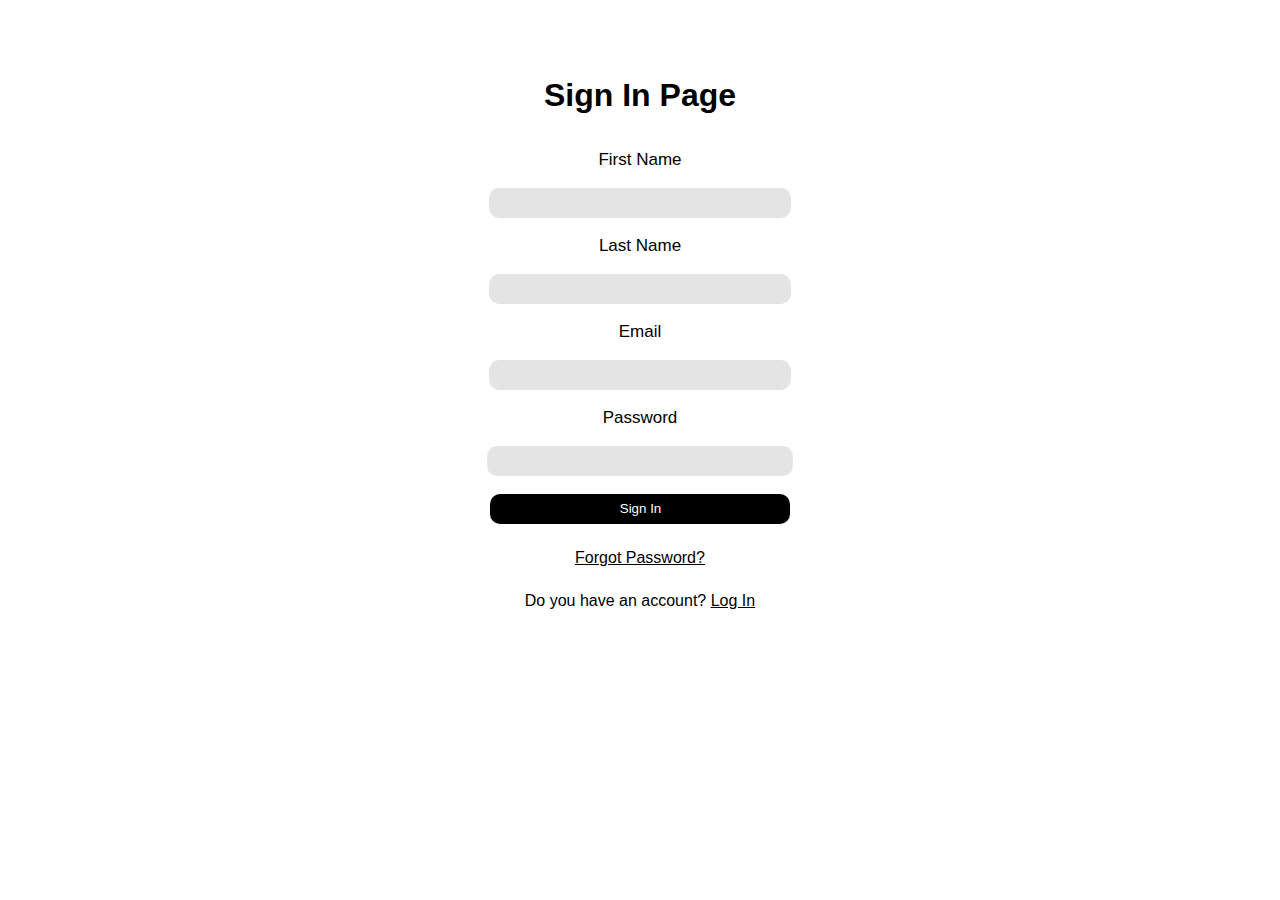
<file: Client/index.html>
<!DOCTYPE html>
<html lang="en">
  <head>
    <meta charset="UTF-8">
    <meta name="viewport" content="width=device-width, initial-scale=1.0">
    <meta http-equiv="X-UA-Compatible" content="ie=edge">
    <title>HTML 5 Boilerplate</title>
    <link rel="stylesheet" href="./style.css">
  </head>
  <body style="margin-top: 6%;">
    <div>
      <h1>Sign In Page</h1>
      <br><br>
      <center>        
          <label> First Name</label></br><br>
          <input type="text" name="username" id="fname">
          </br></br>
          <label> Last Name</label></br><br>
          <input type="text" name="username" id="lname">
          </br></br>
          <label> Email</label></br><br>
          <input type="email" name="username" id="email">
          <br><br>
          <label>Password</label></br><br>
          <input type="password" name="Password" id="pwd">
          <br><br>
          <div> <a href="#" target="_blank"><input type="button" id="btn" value="Sign In"></a>
          <div class="sub"><a  href="#">Forgot Password?</a></div>  </div>
          <p>Do you have an account? <a href="./login.html">Log In</a></p>
          <br> 
        
        </div>
      </center>
  </div>
    <script src="./main.js"></script>
  </body>
</html>
</file>
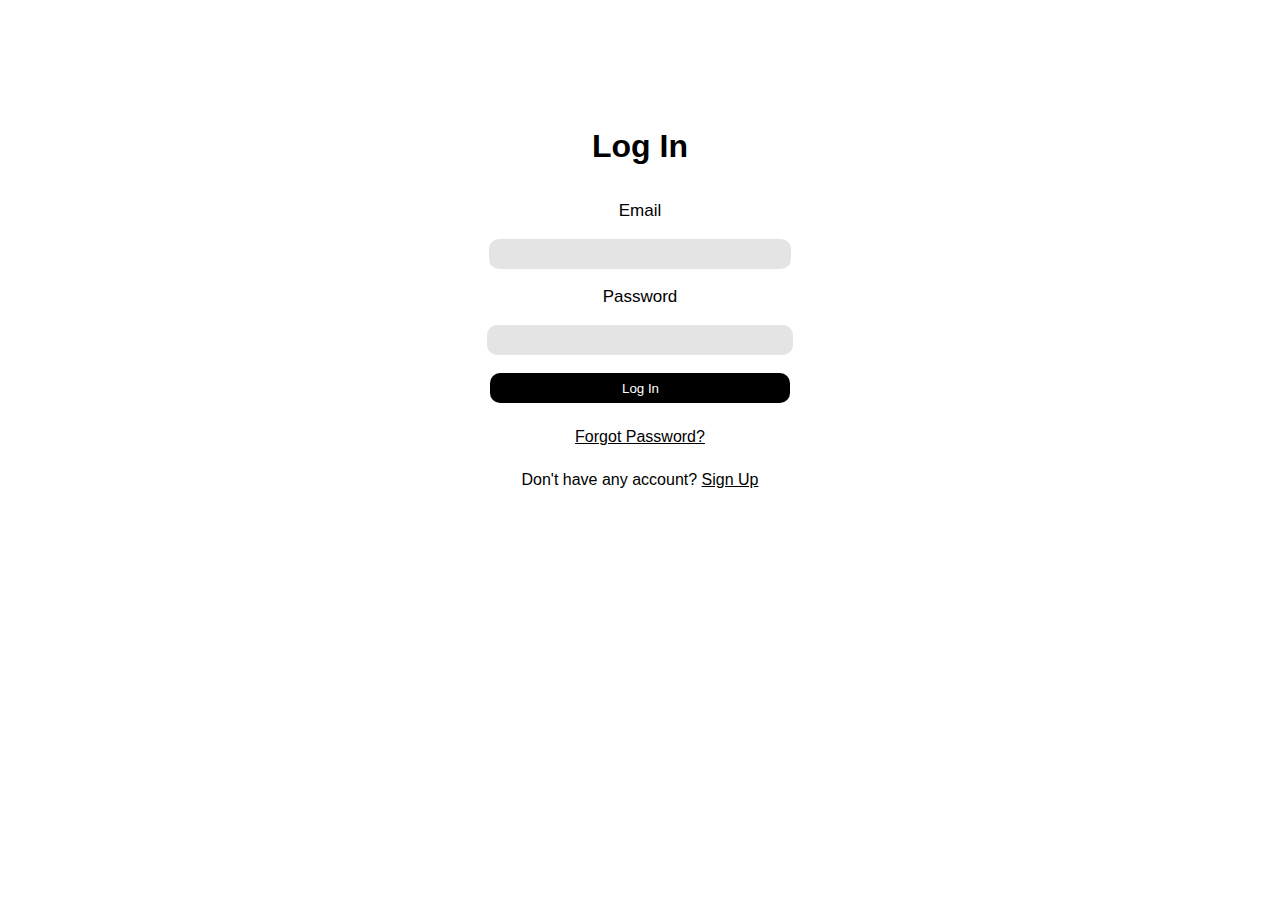
<file: Client/login.html>
<!DOCTYPE html>
<html lang="en">
  <head>
    <meta charset="UTF-8">
    <meta name="viewport" content="width=device-width, initial-scale=1.0">
    <meta http-equiv="X-UA-Compatible" content="ie=edge">
    <title>HTML 5 Boilerplate</title>
    <link rel="stylesheet" href="./style.css">
  </head>
  <body style="margin-top: 10%;">
    <div>
     <h1>Log In</h1>
      <br><br>
      <center>        
          <label> Email</label></br><br>
          <input type="email" name="username" id="email">
          <br><br>
          <label>Password</label></br><br>
          <input type="password" name="Password" id="pwd">
          <br><br>
          <div> <a href="#" target="_blank"><input type="button" id="loginbtn" value="Log In"></a>
          <div class="sub"><a  href="#">Forgot Password?</a></div>  </div>
          <p>Don't have any account? <a href="./index.html">Sign Up</a></p>
          <p id="message"></p>
          <br> 
      </center>
  </div>
    <script src="./login.js"></script>
  </body>
</html>
</file>
<file: Client/style.css>
*{
    margin: 0;padding: 0;
    font-family: Helvetica, sans-serif;
}
 h1{
     text-align:center;
     
 }
 /* body{
    position: relative;
    background: #fff;
    overflow: hidden;
    width: 100vw;
 } */
.login{
    width: 382px;
    margin: auto;
    padding: 0px;
    background-color: rgb( #D4145A,#FBB03B);
    border-radius: 15px;
}
label{
    font-size: 17px;
    font-family: Helvetica, sans-serif;
}
#fname{
    width: 300px;
    height: 30px;
    padding-left: 2px;   
    border-radius: 10px;
    border: none;
    transition: transform 0.5s;
    background: rgb(228, 228, 228);
}
#lname{
    width: 300px;
    height: 30px;
    padding-left: 2px;   
    border-radius: 10px;
    border: none;
    transition: transform 0.5s;
    background: rgb(228, 228, 228);
}
#email{
    width: 300px;
    height: 30px;
    padding-left: 2px;   
    border-radius: 10px;
    border: none;
    transition: transform 0.5s;
    background: rgb(228, 228, 228);
}
/* #username:hover{
    transform: translateY(-10px);
} */
#pwd{
    width: 300px;
    height: 30px;
    padding-left: 6px;
    border: none;
    border-radius: 10px;
    transition: transform 0.5s;
    background: rgb(228, 228, 228);
}
/* #password:hover{
    transform: translateY(-10PX);
} */
#btn{
    width: 300px;
    height: 30px;
    padding-left: 1px;    
    border: none;
    border-radius: 10px;
    color: white;
    background: black;
    transition: transform 0.5s;
}
#loginbtn{
    width: 300px;
    height: 30px;
    padding-left: 1px;    
    border: none;
    border-radius: 10px;
    color: white;
    background: black;
    transition: transform 0.5s;
}
/* #submit:hover{
    transform: translateY(-10PX);

} */
.checkbox{

    width: 300px;
    height: 30px;
    padding-left: 1px;    
    border: none;
    border-radius: 10px;
}
span{
    font-size: 17px;
}
a{
    color: black;
}
 img{
     padding: 0%;
     margin: 0%;
     border-radius: 50;
    margin-bottom: 20px;
 }
 .sub{
    padding: 25px;
    text-align: center;
    /* transition: transform 0.5s; */
}
/* .sub:hover{
    transform: translateY(-10px);
} */
  
  
/* @media screen and (max-width: 992px) {
    body {
        position: relative;
        background: #fff;
        overflow: hidden;
         width: 100vw; 
    }
  } */
</file>
